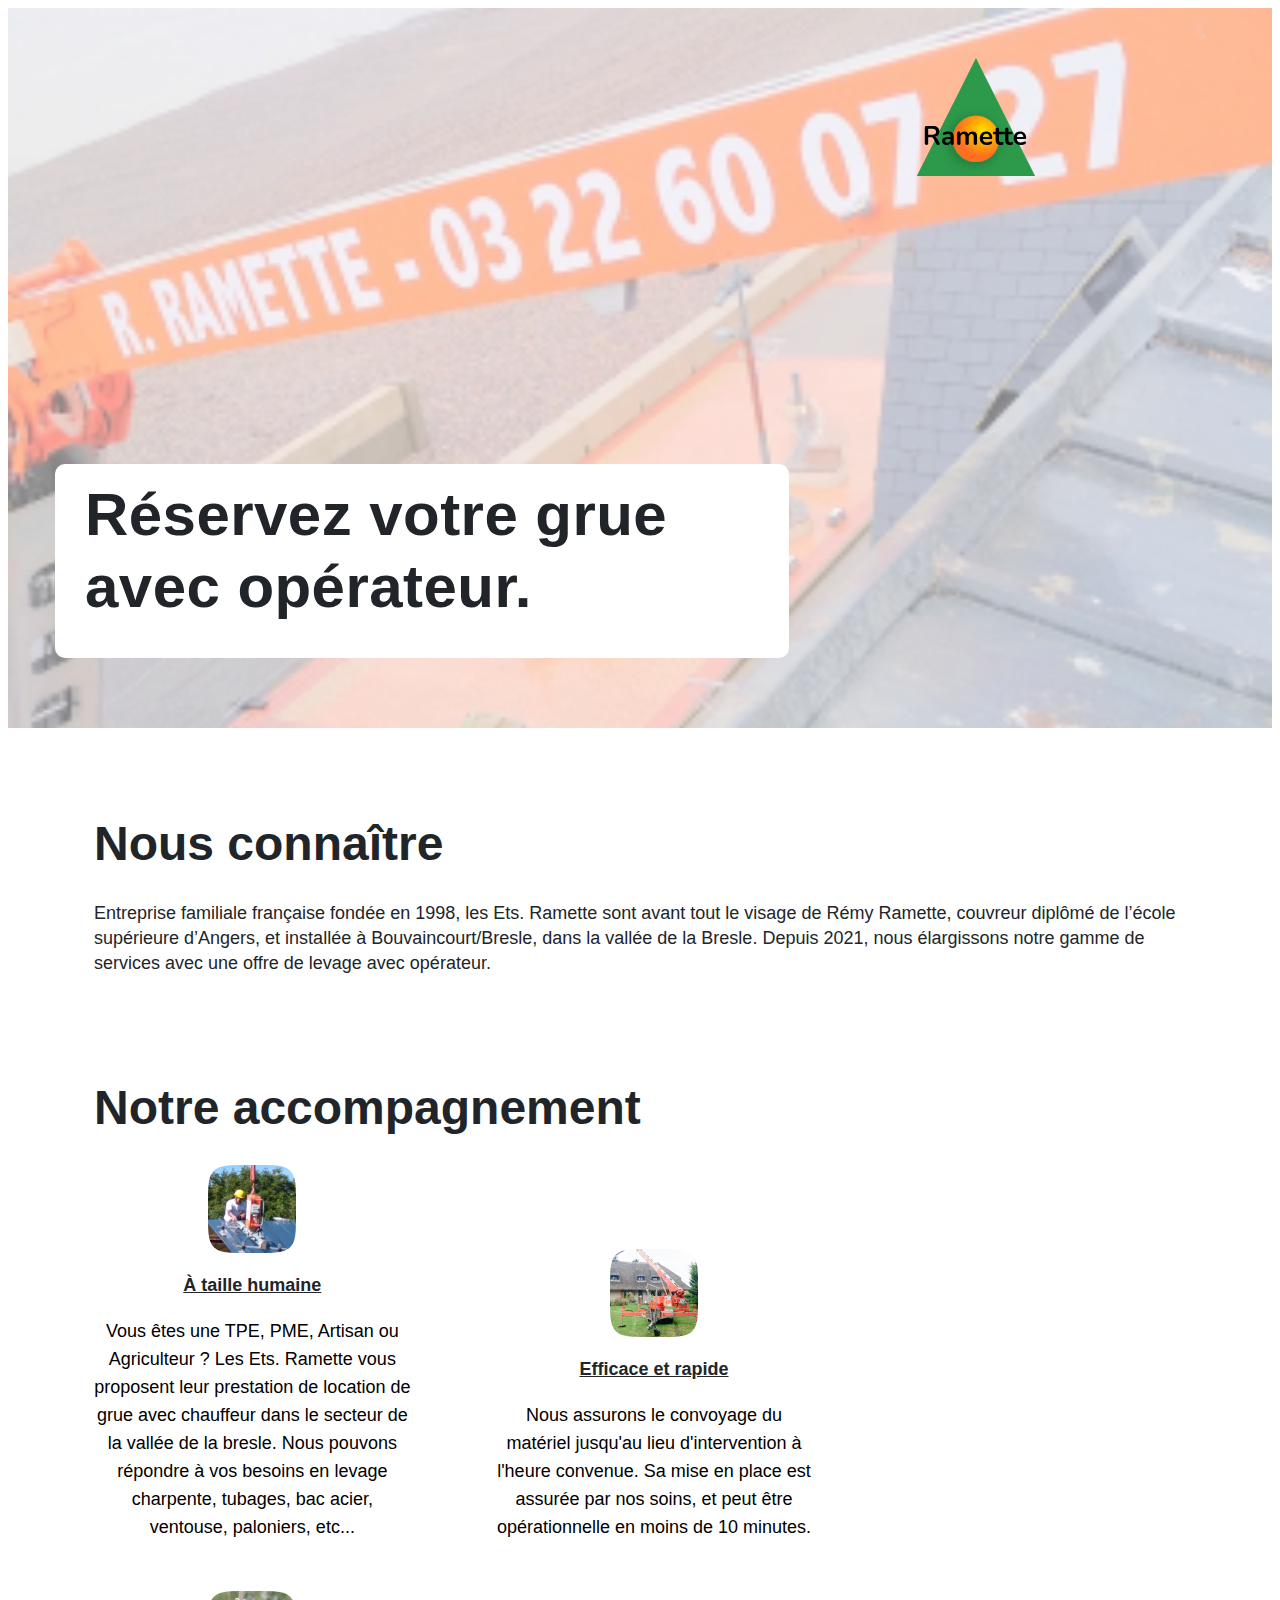
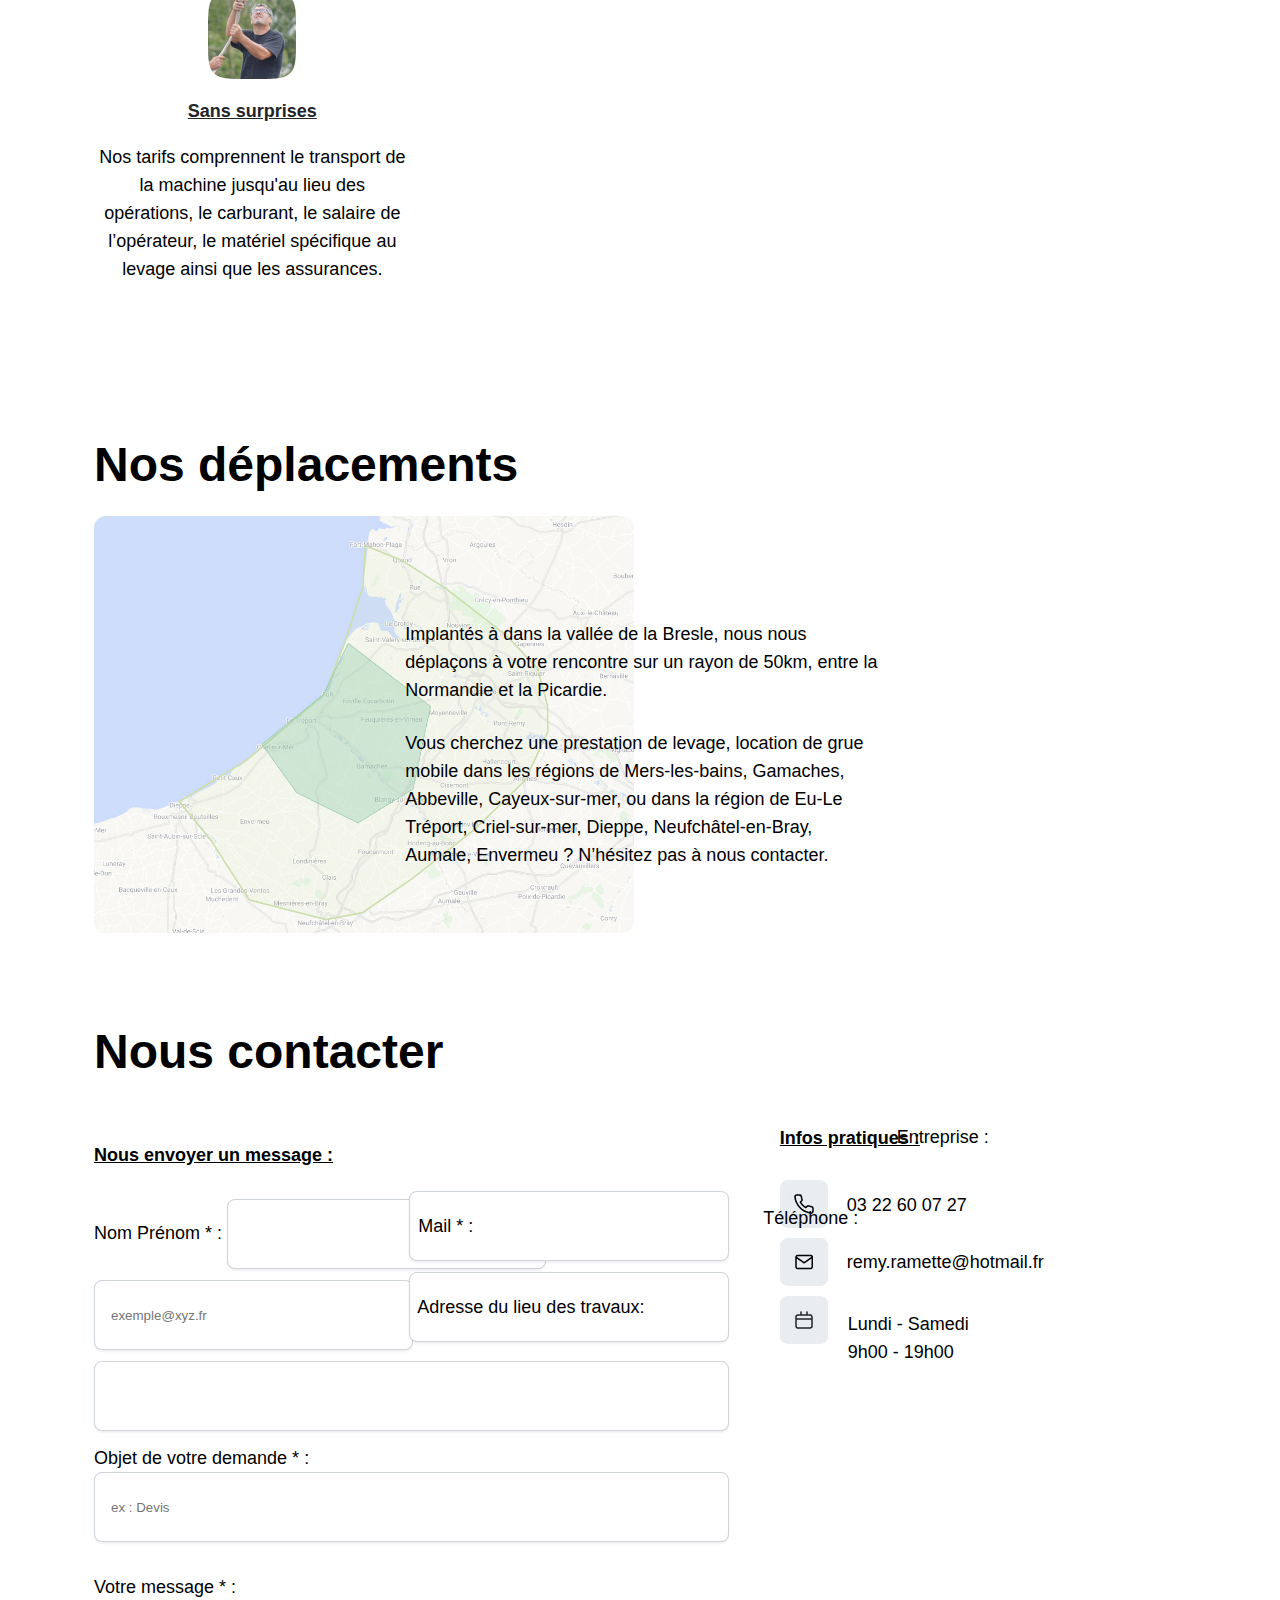
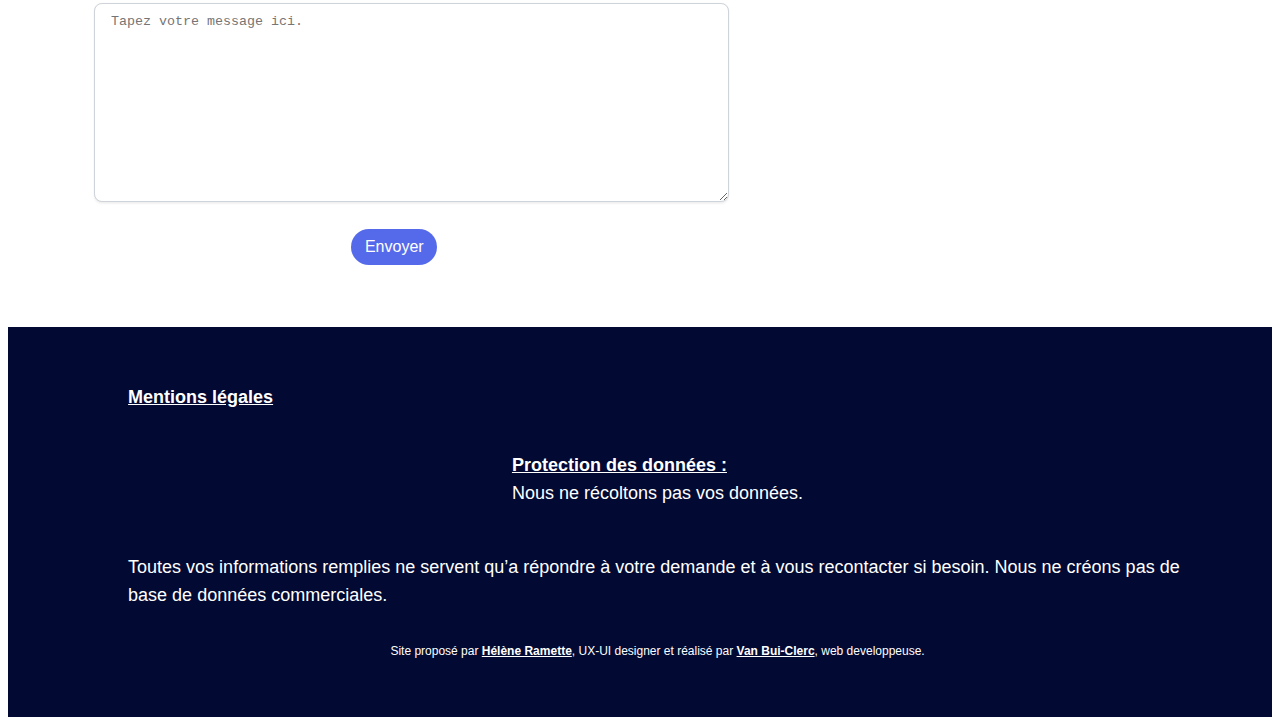
<file: index.html>
<!DOCTYPE html>
<html lang="fr">
  <head>
    <meta charset="UTF-8" />
    <meta name="viewport" content="width=device-width, initial-scale=1" />
    <!-- Define keywords for search engines -->
    <meta name="keywords" content="Location, Grue, opérateur, BOUVAINCOURT-SUR-BRESLE, Rémy Ramette, bouvaincourt-sur-bresle, bouvaincourt, levage, location de grue avec opérateur, operateur, travaux, chantier">
    <!-- Define a description of your web page: -->
    <meta name="description" content="Service de location de grue avec opérateur à BOUVAINCOURT-SUR-BRESLE">
    <!-- Define the author of a page: -->
    <meta name="author" content="Hélène Ramette, Van Bui-Clerc">
    <!-- CSS only -->
    <link
      href="https://cdn.jsdelivr.net/npm/bootstrap@5.2.0-beta1/dist/css/bootstrap.min.css"
      rel="stylesheet"
      integrity="sha384-0evHe/X+R7YkIZDRvuzKMRqM+OrBnVFBL6DOitfPri4tjfHxaWutUpFmBp4vmVor"
      crossorigin="anonymous"/>
    <link rel="stylesheet" href="style.css" />
    <link rel="stylesheet" href="mobileStyle.css" />
    <link rel="stylesheet" href="tabletStyle.css" />
    <link rel="stylesheet" href="desktopStyle.css" />
    <link rel="preconnect" href="https://fonts.googleapis.com" />
    <link rel="shortcut icon" href="/favicon.ico" type="image/x-icon">
    <title>ETS Ramette - Location de grue avec opérateur</title>
  </head>

  <body class="container-fluid">
    <!-- First part with pic start -->
    <div id="chantier-box">
      <img id="chantier" src="/Cover.jpg"  alt="Image d'un chantier en construction" width="4096" height="2731"/>
        <img id="logo" src="/Logo.svg" alt="Logo de l'entreprise ETS Ramette" width="50" height="50" />
      <div id="slogan-box">
        <p id="slogan">Réservez votre grue avec opérateur.</p>
      </div>
    </div>
    <!-- First part with pic end -->
    <div class="margins">
      <!-- Nous connaître section start -->
      <div id="nousConnaitre">
        <h2 class="bold titreConnaitre">Nous connaître</h2>
        <p class="intro">
          Entreprise familiale française fondée en 1998, 
          les Ets. Ramette sont avant tout le visage de Rémy Ramette, 
          couvreur diplômé de l’école supérieure d’Angers, et installée 
          à Bouvaincourt/Bresle, dans la vallée de la Bresle. Depuis 2021, 
          nous élargissons notre gamme de services avec une offre de levage avec opérateur.
        </p>
      </div>
      <!-- Nous connaître section end -->

      <!-- Notre Accompagnement start-->
 
        <h2 class="bold accompagnement">Notre accompagnement</h2>
        <div class="row">
          <div class="text-in-row1 col">
            <img class="profile-img" src="/Remy Ramette 1.jpg" alt="carré arrondi violet" width="88" height="88" />
            <p class="img-subtitle">À taille humaine</p>
            <p class="text-in-row-par1">
              Vous êtes une TPE, PME, Artisan ou Agriculteur ?
              Les Ets. Ramette vous proposent leur prestation 
              de location de grue avec chauffeur dans le secteur de la vallée de la bresle. 
              Nous pouvons répondre à vos besoins en levage charpente, tubages, 
              bac acier, ventouse, paloniers, etc...
            </p>
          </div>
          <div class="text-in-row2 col">
            <img class="profile-img" src="/Remy Ramette 2.jpg" alt="carré arrondi violet" width="88" height="88" />
            <p class="img-subtitle">Efficace et rapide</p>
            <p class="text-in-row-par2">
              Nous assurons le convoyage du matériel jusqu'au lieu
              d'intervention à l'heure convenue. Sa mise en place est assurée
              par nos soins, et peut être opérationnelle en moins de 10 minutes.
            </p>
          </div>
          <div class="text-in-row3 col">
            <img class="profile-img" src="/Remy Ramette 3.jpg" alt="carré arrondi violet" width="88" height="88" />
            <p class="img-subtitle">Sans surprises</p>
            <p class="text-in-row-par3">
              Nos tarifs comprennent le transport de la machine jusqu'au lieu
              des opérations, le carburant, le salaire de l’opérateur, le
              matériel spécifique au levage ainsi que les assurances.
            </p>
          </div>
        </div>
      <!-- Notre Accompagnement end -->
      <!-- Nos déplacements start-->
     
      <div id="nosDeplacements" class="container-fluid">
        <p class="bold deplacement">Nos déplacements</p>
        <div id="text-deplacement" class="container-fluid">
          <p class="text-deplacement-container">
  Implantés à dans la vallée de la Bresle, nous nous déplaçons à votre
            rencontre sur un rayon de 50km, entre la Normandie et la Picardie.
          </p>
          <p class="text-deplacement2">
            Vous cherchez une prestation de levage, 
            location de grue mobile dans les régions de Mers-les-bains, 
            Gamaches, Abbeville, Cayeux-sur-mer, ou dans la région de Eu-Le Tréport, 
            Criel-sur-mer, Dieppe, Neufchâtel-en-Bray, Aumale, Envermeu ? 
            N’hésitez pas à nous contacter.
          </p>
        </div>
        <img
          src="/googleMap.jpg"
          alt="une carte des régions dans lesquelles ETS Ramette peut se déplacer"
          id="mapGoogle"
          class="container-fluid"
          width="1007"
          height="760"
        />
      </div>
      <!-- Nos déplacements end-->

      <!-- Nous contacter start-->
      <div id="contactUs">
        <p class="bold nousContacter">Nous contacter</p>
        <div id="contact-infos">
          <p class="bold underline infos-pratiques">Infos pratiques :</p>
          <img class="iconTel" src="/telIcon.jpg" alt="icône de téléphone" width="48" height="48" />
          <img class="iconMail" src="/mailIcon.jpg" alt="icône d'e-mail" width="49" height="48" />
          <img class="iconCal" src="/calendarIcon.jpg" alt="icône de calendrier" width="48" height="48" />
          <a href="tel:+33322600727" class="contact">03 22 60 07 27</a>
          <br />
          <span class="contactMail">remy.ramette@hotmail.fr</span>
          <p id="horaires">Lundi - Samedi <br/> 9h00 - 19h00 </p>
          <!-- <span id="heures">9h00 - 19h00</span> -->
        </div>
        <!-- Formulaire start-->
        <p class="bold underline message">Nous envoyer un message :</p>
        <!-- form.php -->
        <form
          id="form"
          method="POST"
          action="/form.php"
          autocomplete="off"
        >
          <br />
          <label for="name" id="name-label">Nom Prénom * :</label>
          <input
            type="text"
            class="box-border input-name"
            name="name"
            placeholder=""
            required
          />
          <label for="business" id="business-label">Entreprise :</label>
          <input
            type="text"
            class="box-border input-business"
            name="business"
            id="business"
            placeholder=""
          />
          <label id="email-label" for="email">Mail * :</label>
          <input
            type="email"
            class="box-border input-email"
            name="email"
            placeholder="exemple@xyz.fr"
            required
          />
          <label for="phone" id="tel-label">Téléphone :</label>
          <input
            type="tel"
            class="box-border input-tel"
            name="tel"
            placeholder=""
          />
          <label id="adresse-postale" for="adresse-postale"
            >Adresse du lieu des travaux:</label>
          <input
            type="text"
            class="box-border input-address"
            name="adresse-postale"
            placeholder=""
          />
          <label id="objet">Objet de votre demande * :</label>
          <input
            type="text"
            class="box-border input-objet"
            name="demande"
            placeholder="ex : Devis"
            required
          />
            <!-- PEUT ÊTRE EN V2 !!!
          <select
            class="box-border input-objet"
            name="motif"
            class="form-control"
            required
          >
            <option disabled selected value>Sélectionnez un motif</option>
            <option value="undefined">lorem ipsum dolor 1</option>
            <option value="undefined">lorem ipsum dolor 2</option>
            <option value="undefined">lorem ipsum dolor 3</option>
          </select> 
            -->
          <p class="yourMsg">Votre message * :</p>
          <textarea
            name="msg"
            class="input-textarea"
            placeholder="Tapez votre message ici."
            required></textarea>
          <div id="submit-container">
            <input name="submit" 
                   type="submit"
                   value="Envoyer"
                   id="submit" />
          </div>
        </form>
      </div>
    </div>
    <!-- Formulaire end-->
    <!-- Nous contacter end-->
    <footer id="footer" class="container-fluid">
      <div class="footer-margins">
        <a href="/mentionsLégales.html"
           alt="lien vers les mentions légales"
           class="bold underline mentions">Mentions légales</a>
        <p class="protection"><span class="bold underline">Protection des données :</span>
          Nous ne récoltons pas vos données.</p>
          <br />
          <span class="data-protection">
          Toutes vos informations remplies ne servent qu’a répondre à votre demande et à vous recontacter si besoin. Nous ne créons pas de base de données commerciales.</span>
          <p class="team">
            Site proposé par <span class="underline bold">Hélène Ramette</span>,
            UX-UI designer et réalisé par
            <span class="underline bold">Van Bui-Clerc</span>, web developpeuse.
          </p>
        </span>
      </div>
    </footer>
  </body>
</html>
</file>
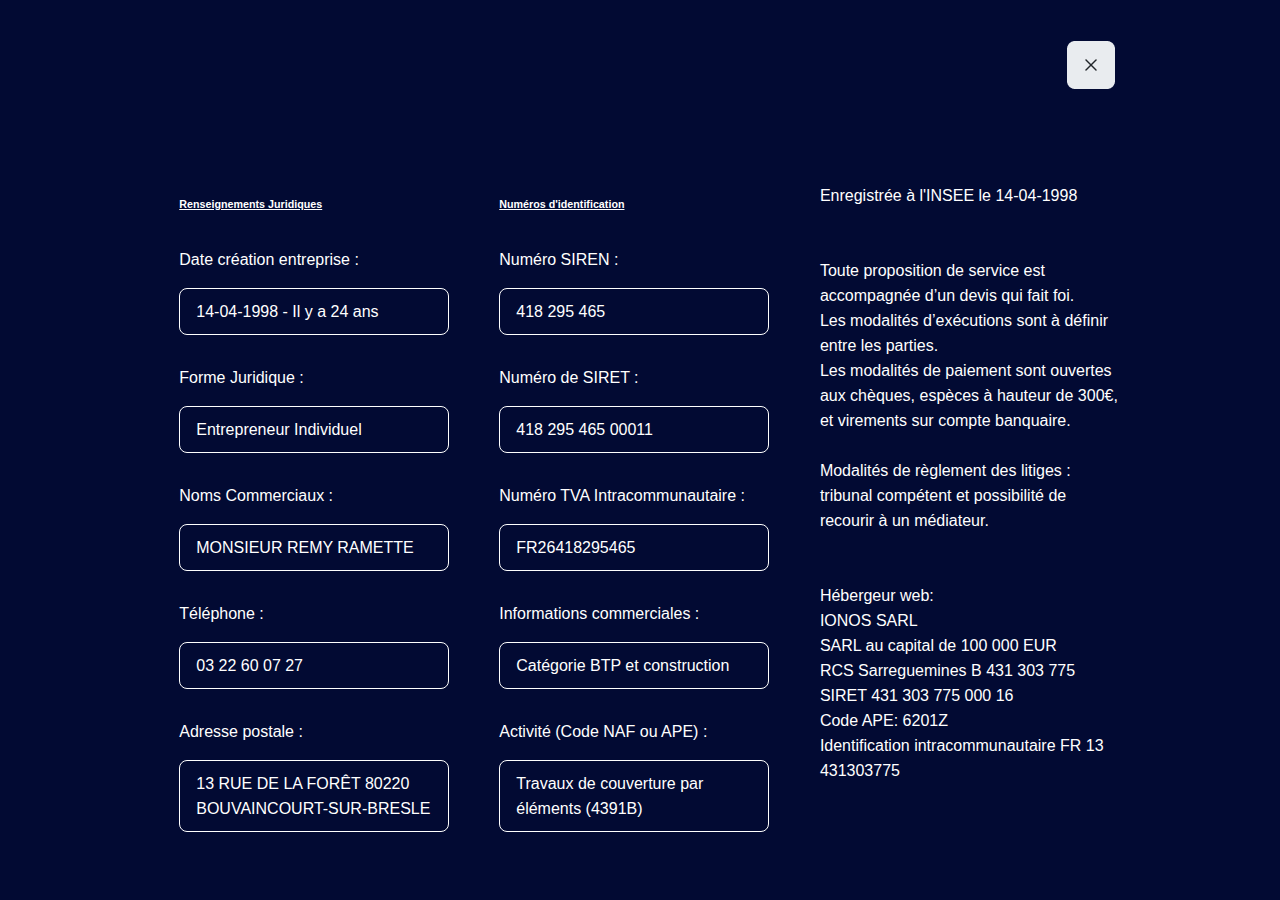
<file: mentionsLégales.html>
<!DOCTYPE html>
<html lang="fr">
  <head>
    <meta charset="UTF-8" />
    <meta name="viewport" content="width=device-width, initial-scale=1" />
    <meta name="keywords" content="mentions, légales, mention, legales">
    <!-- Define a description of your web page: -->
    <meta name="description" content="Mentions légales pour ETS Ramette">
    <!-- Define the author of a page: -->
    <meta name="author" content="Hélène Ramette, Van Bui-Clerc">
    <!-- CSS only -->
    <link
      href="https://cdn.jsdelivr.net/npm/bootstrap@5.2.0-beta1/dist/css/bootstrap.min.css"
      rel="stylesheet"
      integrity="sha384-0evHe/X+R7YkIZDRvuzKMRqM+OrBnVFBL6DOitfPri4tjfHxaWutUpFmBp4vmVor"
      crossorigin="anonymous" />
    <link rel="stylesheet" href="mentionsLégalesStyle.css" />
    <link rel="preconnect" href="https://fonts.googleapis.com" />
    <title>Mentions Légales</title>
  </body>
  </head>
  <body>
    <div id="close-btn">
      <a href="index.html" alt="croix de fermeture de la page"><img src="./Icon-close.png" alt="croix de fermeture de la page" width="48" height="48"></a>
    </div>
        <h2>Mentions Légales</h2>
    <div id="main-container">
      <div id="sub-container">
        <div id="renseignements">
          <h6 class="subtitle">Renseignements Juridiques</h6>
          <p class="label">Date création entreprise :</p>
          <p class="bubble">14-04-1998 - Il y a 24 ans</p>
          <p class="label">Forme Juridique :</p>
          <p class="bubble">Entrepreneur Individuel</p>
          <p class="label">Noms Commerciaux :</p>
          <p class="bubble">MONSIEUR REMY RAMETTE</p>
          <p class="label">Téléphone :</p>
          <p class="bubble">03 22 60 07 27</p>
          <p class="label">Adresse postale :</p>
          <p class="bubble">13 RUE DE LA FORÊT 80220
            BOUVAINCOURT-SUR-BRESLE
          </p>
        </div>

        <div id="numeroId">
          <h6 class="subtitle">Numéros d'identification</h6>
          <p class="label">Numéro SIREN :</p>
          <p class="bubble">418 295 465</p>
          <p class="label">Numéro de SIRET :</p>
          <p class="bubble">418 295 465 00011</p>
          <p class="label">Numéro TVA Intracommunautaire :</p>
          <p class="bubble">FR26418295465</p>
          <p class="label">Informations commerciales :</p>
          <p class="bubble">Catégorie	BTP et construction</p>
          <p class="label">Activité (Code NAF ou APE) :</p>
          <p class="bubble">Travaux de couverture par éléments (4391B)</p>
        </div>
      </div>

        <div id="lastParagraphs">
          <p class="enregistrement">Enregistrée à l'INSEE le 14-04-1998</p>
          <p class="text1">Toute proposition de service est accompagnée d’un devis qui fait foi.
        Les modalités d’exécutions sont à définir entre les parties. 
        Les modalités de paiement sont ouvertes aux chèques, espèces à hauteur de 300€, et virements sur compte banquaire.
        
        Modalités de règlement des litiges : tribunal compétent et possibilité de recourir à un médiateur.
        <p class="host">Hébergeur web: 
        IONOS SARL 
        SARL au capital de 100 000 EUR 
        RCS Sarreguemines B 431 303 775 
        SIRET 431 303 775 000 16 
        Code APE: 6201Z
        Identification intracommunautaire FR 13 431303775
          </p>
        </div>
      </div>
  </body>
</html>
</file>
<file: style.css>
body {
  display: grid;
  text-align: left;
  font-family: "Inter", sans-serif;
  justify-items: center;
  height: auto;
}

.bold {
  font-weight: bold;
}

.underline {
  text-decoration: underline;
}

.container-fluid {
  padding: 0px 0px;
}

/*First part with picture START */
#logo {
  position: absolute;
  top: 20px;
  right: 15px;
}

#chantier-box {
  width: 100%;
}

#chantier {
  width: 100%;
  height: 423px;
  opacity: 0.7;
  object-fit: cover;
}

#slogan {
  background-color: #fff;
  border-radius: 10px;
  font-weight: 700;
  letter-spacing: 0.0075em;
  font-feature-settings: "ss01" on;
  color: #212529;
  gap: 10px;
  padding: 15px 30px;
  text-align: left;
}

/*First part with picture END */

/*Nous connaître section START*/
#nousConnaitre {
  position: relative;
  width: 100%;
  text-align: left;
  font-weight: 400;
  font-size: 16px;
  line-height: 25px;
  color: #212529;
}

.titreConnaitre {
  font-weight: 700;
  font-size: 20px;
  line-height: 30px;
  color: #212529;
}

.intro {
  position: relative;
  width: 100%;
  text-align: left;
}

/*Nous connaître section END*/

/*Notre accompagnement START*/

.accompagnement {
  font-weight: 700;
  font-size: 20px;
  line-height: 30px;
  color: #212529;
}

.profile-img {
  width: 88px;
  height: 88px;
}

.img-subtitle {
  font-weight: 600;
  font-size: 16px;
  line-height: 48px;
  color: #212529;
  margin-bottom: 5px;
  text-decoration: underline;
}

/*Accompagnement END*/

/*Nos Déplacements START*/
#nosDeplacements {
  margin-bottom: 50px;
}

.text-deplacement-container {
  margin-bottom: 25px;
}

.deplacement {
  font-weight: 700;
  font-size: 20px;
  line-height: 30px;
  margin: 50px 0px 25px 0px;
}

#mapGoogle {
  position: relative;
  width: 100%;
  object-fit: cover;
}

/*Nos déplacements END*/

/*Nous contacter START*/

.nousContacter {
  font-weight: 700;
  font-size: 20px;
  line-height: 30px;
  margin-bottom: 25px;
}

/*Infos Pratiques START*/

.infos-pratiques {
  margin-bottom: 25px;
}

.iconTel,
.iconMail,
.iconCal {
  display: flex;
  margin-bottom: 10px;
  position: relative;
}

.contact {
  position: relative;
  margin-left: 20px;
  left: 47px;
  text-decoration: none;
  color: #000;
  cursor: default;
}

.contactMail {
  position: relative;
  left: 47px;
  margin-left: 20px;
}

#horaires {
  position: relative;
}
/*Infos Pratiques END*/

/*Form section START*/

#form {
  position: relative;
  width: 100%;
  padding-left: 0px;
  padding-right: 0px;
}

.message {
  position: relative;
  margin: 30px 0px;
}

input:focus, textarea:focus, input:focus:required:valid {
  outline: none;
  border-color: #007AFF;
}

input:focus:required:invalid, textarea:focus:required:invalid {
  outline: none;
  border-color: #FF9500;

}

.box-border {
  padding: 10px 16px;
  width: 100%;
  height: 48px;
  border: 1px solid #ced4da;
  margin-bottom: 18px;
  /* Shadow 2 */
  box-shadow: 0px 2px 2px rgba(33, 37, 41, 0.06),
    0px 0px 1px rgba(33, 37, 41, 0.08);
  border-radius: 8px;
}

.input-objet {
  width: 100%;
  position: relative;
}

.yourMsg,
#objet {
  position: relative;
  margin-bottom: 2px;
}

.input-textarea {
  position: relative;
  width: 100%;
  min-height: 177px;
  padding: 10px 16px;
  box-shadow: 0px 2px 2px rgba(33, 37, 41, 0.06),
    0px 0px 1px rgba(33, 37, 41, 0.08);
  border-radius: 8px;
  border: 1px solid #ced4da;
  margin-bottom: 25px;
}

#submit-container {
  display: flex;
  justify-content: center;
  position: relative;
}

#submit {
  position: relative;
  background-color: #556aeb;
  color: #fff;
  font-weight: 500;
  font-size: 16px;
  line-height: 24px;
  border-radius: 100px;
  border: none;
  padding: 6px 12px;
  min-width: 86px;
  min-height: 36px;
}

#submit:hover {
  background-color: #1D2F99;
}

#submit:active {
  background-color: #0C1A66;
}

/*Form section END*/

#footer {
  position: relative;
  background: #020a33;
  color: #fff;
  left: 0px;
  width: 100%;
  font-size: 16px;
  line-height: 25px;
}

.mentions {
  font-weight: 600;
  font-size: 16px;
  line-height: 25px;
  color: #fff;
  background-color: #020a33;
}

.protection {
  position: relative;
  white-space: pre-line;
}

.data-protection {
  position: relative;
}

.team {
  position: relative;
  min-width: 290px;
  height: 50px;
  font-weight: 400;
  font-size: 12px;
  line-height: 25px;
}
</file>
<file: mobileStyle.css>
/*Mobile version*/
@media (max-width: 740px) {

    /*First part with picture START */
    #chantier-box {
      position: relative;
      width: 100%;
      text-align: center;
      height: 423px;
    }
  
    #slogan {
      position: relative;
      bottom: 160px;
      font-size: 24px;
      line-height: 30px;
      padding: 10px;
      margin: 0px 15px 80px 15px;
    }
    /*First part with picture END */
  
    .margins {
      padding-left: 15px;
      padding-right: 15px;
    }
  
    /*Nous connaître section START*/
    #nousConnaitre {
      max-height: 280px;
    }
  
    .titreConnaitre {
      margin: 30px 0px 25px 0px;
    }
  
    .intro {
      margin-bottom: 50px;
    }
  
    /*Nous connaître section END*/
  
    /*Notre accompagnement START*/
    .accompagnement {
      margin-bottom: 25px;
      justify-self: flex-start;
    }
  
    .img-subtitle {
      margin-bottom: 5px;
    }

    .row {
      display: flex;
      flex-direction: column;
      margin: 0px;
    }

    .text-in-row1,
    .text-in-row2,
    .text-in-row3 {
      position: relative;
      top: 10px;
      min-width: 290px;
      font-weight: 400;
      font-size: 16px;
      line-height: 25px;
      text-align: center;
    }
  
    .text-in-row-par1,
    .text-in-row-par2 {
      margin-bottom: 25px;
    }
    /*Accompagnement END*/
  
    /*Nos Déplacements START*/
    .text-deplacement2 {
      margin-bottom: 25px;
    }
    
    #mapGoogle {
      max-height: 219px;
    }
    /*Nos déplacements END*/
  
    /*Nous contacter START*/
    #contactUs {
      width: 100%;
      max-height: 1145px;
    }
  
    /*Infos Pratiques START*/
  
    .iconTel,
    .iconMail,
    .iconCal {
      min-width: 47.96px;
      min-height: 48px;
    }
  
    .contact {
      bottom: 163px;
    }
  
    .contactMail {
      bottom: 127px;
    }
  
    #horaires {
      width: 115px;
      bottom: 107px;
      left: 67px;
      margin: 0px; 
    }
    /*Infos Pratiques END*/
  
    /*Form section START*/
    #form {
      bottom: 110px;
    }
  
    .message {
      bottom: 82px;
      margin: 30px 0px 25px 0px;
    }
  
    #objet {
      margin-bottom: 2px;
    }
  
    .yourMsg {
      margin-top: 0px;
    }
  
    #submit-container {
      bottom: 7px;
      margin-bottom: 17px;
    }
  
    #submit {
      margin-bottom: 17px;
    }
    /*Form section END*/
  
    #footer {
      background: #020a33;
      color: #fff;
      left: 0px;
      top: 46px;
    }
  
    .footer-margins {
      margin: 15px;
    }
  
    .protection {
      top: 15px;
    }
  
    .data-protection {
      bottom: 20px;
      white-space: pre-line;
    }
  }
</file>
<file: tabletStyle.css>
/* Small devices (portrait tablets and large phones, 600px and up) */
@media (min-width: 740px) and (max-width: 900px) {
  /*First part with picture START */
  #chantier-box {
    height: 423px;
  }

  #logo {
    position: absolute;
    right: 40px;
    top: 20px;
  }

  #slogan {
    position: relative;
    width: 469px;
    height: 112px;
    bottom: 450px;
    z-index: 1;
    font-size: 40px;
    line-height: 41px;
    margin-top: 227px;
    margin-left: 42px;
    text-align: left;
  }
  /*First part with picture END */

  .margins {
    position: relative;
    max-height: 2630px;
    width: 100%;
    padding: 29px 43px;
    top: 200px;
  }

  /*Nous connaître section START*/
  #nousConnaitre {
    height: 155px;
    margin-top: 30px;
    margin-bottom: 50px;
    bottom: 230px;
  }

  .titreConnaitre {
    margin: 29px 0px 25px 0px;
  }

  .intro {
    align-self: center;
    min-width: 100%;
    margin: 0px; 
  }
  /*Nous connaître section END*/

  /*Notre accompagnement START*/
  .accompagnement {
    position: relative;
    bottom: 236px;
    margin-bottom: 50px;
  }

  .row {
    position: relative;
    bottom: 366px;
    width: 100%;
    margin: 0px;
  }

  .profile-img {
    margin-top: 80px;
  }

  .text-in-row1 {
    position: relative;
    text-align: center;
    margin: 50px 0px 25px 0px;
    padding: 0px;
  }

  .text-in-row-par1 {
    min-width: 483px;
    text-align: center;
    margin-bottom: 0px;
  }

  .text-in-row2 {
    position: relative;
    text-align: center;
    align-self: center;
    min-width: 317px;
    height: 271px;
    bottom: 80px;
    padding: 0px 40px 0px 0px;
  }

  .text-in-row3 {
    position: relative;
    text-align: center;
    align-self: center;
    min-width: 317px;
    height: 271px;
    bottom: 80px;
    padding: 0px 0px 0px 40px;
  }
  /*Accompagnement END*/

  /*Nos Déplacements START*/
  #nosDeplacements {
    margin: 50px 0px;
    position: relative;
    bottom: 380px;
  }

  #mapGoogle {
    height: 500px;
  }

  .text-deplacement2 {
    margin-bottom: 25px;
  }
  /*Nos déplacements END*/

  /*Nous contacter START*/
  #contactUs {
    position: relative;
    bottom: 385px;
    max-height: 1000px;
  }
  /*Infos Pratiques START*/
  .infos-pratiques {
    margin-bottom: 25px;
  }

  .iconMail {
    position: relative;
    bottom: 58px;
    left: 205px;
  }

  .iconCal {
    position: relative;
    bottom: 50px;
  }

  .contact {
    bottom: 160px;
  }

  .contactMail {
    bottom: 185px;
    left: 254.21px;
  }

  #horaires {
    margin-right: 0px;
    bottom: 155px;
    left: 63px;
    width: 140px;
  }
  /*Infos Pratiques END*/

  /*Form section START*/
  #form {
    width: 100%;
    bottom: 150px;
  }

  .message {
    bottom: 155px;
  }

  #name-label {
    position: relative;
    bottom: 40px;
    margin-bottom: 2px;
  }

  .input-name {
    position: relative;
    right: 118px;
    width: 48%;
  }

  #business-label {
    width: 47%;
    position: relative;
    bottom: 106px;
    left: 52%;
    margin-bottom: 2px;
  }

  .input-business {
    position: relative;
    bottom: 66px;
    left: 4.5%;
    height: 48px;
    width: 47.99%;
  }

  #email-label {
    position: relative;
    margin-bottom: 2px;
    bottom: 83px;
  }

  .input-email {
    position: relative;
    width: 48%;
    bottom: 43px;
    right: 53px;
    height: 48px;
  }

  #tel-label {
    width: 47%;
    position: relative;
    margin-bottom: 2px;
    bottom: 149px;
    left: 52%;
  }

  .input-tel {
    position: relative;
    bottom: 109px;
    left: 4.5%;
    width: 47.99%;
    height: 48px;
  }

  #adresse-postale {
    width: 100%;
    position: relative;
    bottom: 114px;
    margin-bottom: 2px;
  }

  .input-address {
    width: 100%;
    position: relative;
    bottom: 113px;
  }

  #objet {
    bottom: 119px;
  }

  .input-objet {
    bottom: 117px;
  }

  .yourMsg {
    bottom: 120px;
  }

  .input-textarea {
    bottom: 119px;
  }

  #submit-container {
    bottom: 126px;
  }

  #submit {
    border-radius: 100px;
    margin-bottom: 68px;
  }

  /*Form section END*/

  #footer {
    min-height: 314px;
    margin-top: -15px;
  }

  .footer-margins {
    margin: 36px 42px 43px 43px;
    min-width: 659px;
  }

  .protection {
    top: 30px;
  }

  .data-protection {
    width: 659px;
    height: 235px;
    top: 25px;
    white-space: none;
  }

  .team {
    top: 50px;
    white-space: nowrap;
  }
}

/*This moves the calendar icon on the right 
when viewport changes between 800 and 900px*/
@media (min-width: 800px) and (max-width: 900px) {
  .iconCal {
    bottom: 115px;
    left: 490px;
  }

  #horaires {
    bottom: 220px;
    left: 553px;
  }
}
</file>
<file: desktopStyle.css>
/* Large devices (laptops/desktops, 900px and up) */
@media (min-width: 900px) {
  body {
    font-size: 18px;
    line-height: 28px;
  }
  /*First part with picture START */
  #chantier-box {
    height: 720px;
  }

  #chantier {
    height: 720px;
  }

  #logo {
    width: 45%;
    max-width: 1280px;
    height: 118px;
    top: 58px;
  }

  #slogan-box {
    position: relative;
    bottom: 332px;
    margin: 0px 86px;
  }

  #slogan {
    width: 674px;
    height: 164px;
    font-size: 60px;
    line-height: 72px;
  }
  /*First part with picture END */

  .margins {
    max-width: 1280px;
    padding: 0px 86px;
    justify-content: center;
  }

  /*Nous connaître section START*/

  .titreConnaitre {
    font-size: 48px;
    line-height: 64px;
    margin: 84px 0px 25px 0px;
  }

  .intro {
    align-self: stretch;
    margin-bottom: 100px;
    font-size: 18px;
  }
  /*Nous connaître section END*/

  /*Notre accompagnement START*/

  .accompagnement {
    height: 64px;
    font-size: 48px;
    line-height: 64px;
    margin-bottom: 25px;
  }

  .profile-img {
    margin-bottom: 5px;
  }

  .img-subtitle {
    font-weight: 700;
    font-size: 18px;
    line-height: 28px;
    margin: 5px 0px;
  }

  .row {
    width: 100%;
    margin: 0px 0px 100px 0px;
  }

  .text-in-row1,
  .text-in-row2 {
    display: inline-block;
    max-width: 316.67px;
    min-width: 200px;
    height: 342px;
    font-size: 18px;
    line-height: 28px;
    text-align: center;
    margin-right: 80px;
    padding: 0px;
  }

  .text-in-row3 {
    display: inline-block;
    max-width: 316.67px;
    height: 342px;
    font-size: 18px;
    line-height: 28px;
    text-align: center;
    padding: 0px;
  }
  /*Accompagnement END*/

  /*Nos Déplacements START*/
  #nosDeplacements {
    height: 450px;
    width: 100%;
  }

  .deplacement {
    font-size: 48px;
    line-height: 64px;
    margin-bottom: 123px;
  }

  #text-deplacement {
    position: relative;
    min-width: 337px;
    width: 43.5%;
    height: 221px;
    z-index: 1;
    left: 28.5%;
  }

  .text-deplacement2 {
    margin-bottom: 0px;
  }

  #mapGoogle {
    width: 50%;
    max-width: 540px;
    height: 417px;
    bottom: 350px;
    border-radius: 12px;
    margin-top: 25px;
    margin-bottom: 100px;
  }
  /*Nos déplacements END*/

  /*Nous contacter START*/
  #contactUs {
    position: relative;
    top: 87px;
    height: 816px;
    justify-items: stretch;
  }

  .nousContacter {
    font-size: 48px;
    line-height: 64px;
    margin-bottom: 25px;
  }

  #contact-infos {
    position: relative;
    max-width: 349px;
    left: 62.8%;
    top: 5px;
  }

  .infos-pratiques {
    position: relative;
    font-size: 18px;
    line-height: 28px;
    top: 10px;
  }

  /*Infos Pratiques START*/
  .iconTel,
  .iconMail,
  .iconCal {
    top: 13px;
  }

  .contact {
    bottom: 150px;
  }

  .contactMail {
    bottom: 121px;
  }

  #horaires {
    margin-left: 20px;
    bottom: 105px;
    left: 48px;
    margin-bottom: 0px;
  }
  /*Infos Pratiques END*/

  /*Form section START*/
  #form {
    width: 55%;
    min-width: 200px;
    bottom: 378px;
  }

  .message {
    bottom: 350px;
    margin-top: 25px;
  }

  #name-label {
    width: 100%;
    margin-bottom: 2px;
  }

  .input-name {
    width: 47.5%;
    margin-right: 30px;
  }

  #business-label {
    width: 100%;
    position: relative;
    margin-bottom: 2px;
    left: 52.5%;
    bottom: 96px;
  }

  .input-business {
    position: relative;
    height: 48px;
    width: 47.5%;
    left: 52.5%;
    bottom: 96px;
  }

  #email-label {
    position: relative;
    margin-bottom: 2px;
    width: 100%;
    bottom: 95px;
  }

  .input-email {
    position: relative;
    width: 47.5%;
    height: 48px;
    bottom: 95px;
    margin-right: 30px;
  }

  #tel-label {
    width: 100%;
    position: relative;
    margin-bottom: 2px;
    left: 52.5%;
    bottom: 191px;
  }

  .input-tel {
    position: relative;
    width: 47.5%;
    height: 48px;
    left: 52.5%;
    bottom: 191px;
  }

  #adresse-postale {
    width: 100%;
    position: relative;
    margin-bottom: 2px;
    bottom: 190px;
  }

  .input-address {
    width: 100%;
    position: relative;
    bottom: 190px;
  }

  #objet {
    bottom: 195px;
  }

  .input-objet {
    bottom: 195px;
  }

  .yourMsg {
    bottom: 200px;
  }

  .input-textarea {
    bottom: 200px;
  }

  #submit {
    bottom: 206px;
    margin-bottom: 100px;
  }
  /*Form section END*/
  #footer {
    font-size: 18px;
    line-height: 28px;
    top: 178px;
  }

  .footer-margins {
    margin: 46px 85px 16px 85px;
  }

  .mentions {
    font-size: 18px;
    line-height: 48px;
  }

  .protection {
    margin-top: 30px;
  }

  .data-protection {
    max-width: 659px;
    height: 235px;
  }

  .team {
    margin-top: 30px;
  }
}

/*This is a media query for very large screens*/
@media (min-width: 1280px) {
  #slogan-box {
    display: grid;
    justify-items: center;
    margin-left: -350px;
  }

  #chantier {
    width: 100%;
  }

  #footer {
    display: grid;
    justify-content: center;
  }

  .footer-margins {
    max-width: 1280px;
    justify-items: center;
    margin-left: 9.5%;
  }
}
</file>
<file: mentionsLégalesStyle.css>
body {
  display: grid;
  text-align: left;
  font-family: "Inter", sans-serif;
  background-color: #020a33;
  color: #fff;
  font-weight: 400;
  font-size: 16px;
  line-height: 25px;
  width: 100%;
}

@media only screen and (max-width: 740px) {
  #close-btn {
    position: fixed;
    display: flex;
    padding: 10px;
    width: 100%;
    height: 84px;
    align-items: center;
    justify-content: right;
    margin-bottom: 13px;
    text-decoration: none;
    opacity: 100;
    padding: 18px;
    background-color: #020a33;
    right: 4%;
  }

  h2 {
    margin: 84px 15px 50px 15px;
  }

  /*Main container START*/

  #main-container {
    width: 100%;
  }

  /*Renseignements START*/

  #renseignements {
    width: 92%;
    height: 560px;
    margin: 0px 15px;
  }

  .subtitle {
    font-weight: 600;
    margin-bottom: 30px;
    text-decoration: underline;
  }

  .label {
    min-width: 250px;
    height: 25px;
    margin-bottom: 2px;
  }

  .bubble {
    border: 1px solid white;
    padding: 10px 16px;
    width: 100%;
    border-radius: 8px;
    margin-bottom: 30px;
  }

  /*Renseignements END*/

  #numeroId {
    width: 92%;
    height: 560px;
    margin-bottom: 50px;
    margin: 30px 15px;
  }

  .enregistrement {
    width: 100%;
    height: 25px;
    margin: 0px 15px 50px 15px;
  }

  .text1 {
    width: 90%;
    white-space: pre-line;
    margin: 0px 15px 50px 15px;
  }

  .host {
    height: 200px;
    margin: 0px 15px;
    white-space: pre-line;
  }
  /*Main container END*/
}

/* Small devices (portrait tablets and large phones, 655px and up) */
@media (min-width: 740px) {
  #close-btn {
    position: fixed;
    display: flex;
    width: 100%;
    height: 84px;
    align-items: center;
    text-decoration: none;
    padding: 18px 0px;
    background-color: #020a33;
    justify-content: right;
  }

  a {
    margin-right: 6.5%;
  }

  h2 {
    margin: 84px 43px 50px 42px;
  }

  /*Main container START*/

  #main-container {
    width: 100%;
    margin: 0px 42px;
  }

  #sub-container {
    display: flex;
    width: 88%;
  }

  /*Renseignements START*/

  #renseignements {
    width: 47%;
    height: 560px;
    margin-bottom: 50px;
    margin-right: 50px;
  }

  .subtitle {
    font-weight: 600;
    margin-bottom: 30px;
    text-decoration: underline;
  }

  .label {
    width: 290px;
    height: 25px;
    margin-bottom: 2px;
  }

  .bubble {
    border: 1px solid white;
    padding: 10px 16px;
    border-radius: 8px;
    margin-bottom: 30px;
  }

  /*Renseignements END*/

  #numeroId {
    width: 47%;
    height: 560px;
  }

  #lastParagraphs {
    width: 87%;
  }

  .enregistrement {
    margin-bottom: 50px;
  }

  .text1 {
    width: 100%;
    white-space: pre-line;
    margin-bottom: 50px;
  }

  .host {
    white-space: pre-line;
    margin-bottom: 50px;
    }
  /*Main container END*/
}

/* Large devices (laptops/desktops, 1200px and up) */
@media (min-width: 1280px) {

  body {
    justify-content: center;
    max-height: 780px;
  }

  h2 {
    margin-left: 0px;
  }
  #close-btn {
    position: fixed;
    max-width: 1280px;
    margin-right: 179px;
    width: 100%;
    justify-self: center;
    justify-content: right;
    z-index: 1;
  }

  /*Main container START*/

  #main-container {
    position: relative;
    max-height: 720px;
    top: 0px;
    margin-right: 0px;
    margin-left: 0px;
  }

  #sub-container {
    width: 60%;
  }

  /*Renseignements START*/

  #renseignements {
    width: 48%;
    margin-right: 50px;
  }

  /*Renseignements END*/

  #numeroId {
    width: 48%;
    margin-left: 0px;
    margin-right: 50px;
  }

  #lastParagraphs {
    position: relative;
    bottom: 610px;
    left: 63%;
    width: 32%;
    margin-left: 50px;
    font-size: 16px;
    line-height: 25px;
  }

  /*Main container END*/
}
</file>
